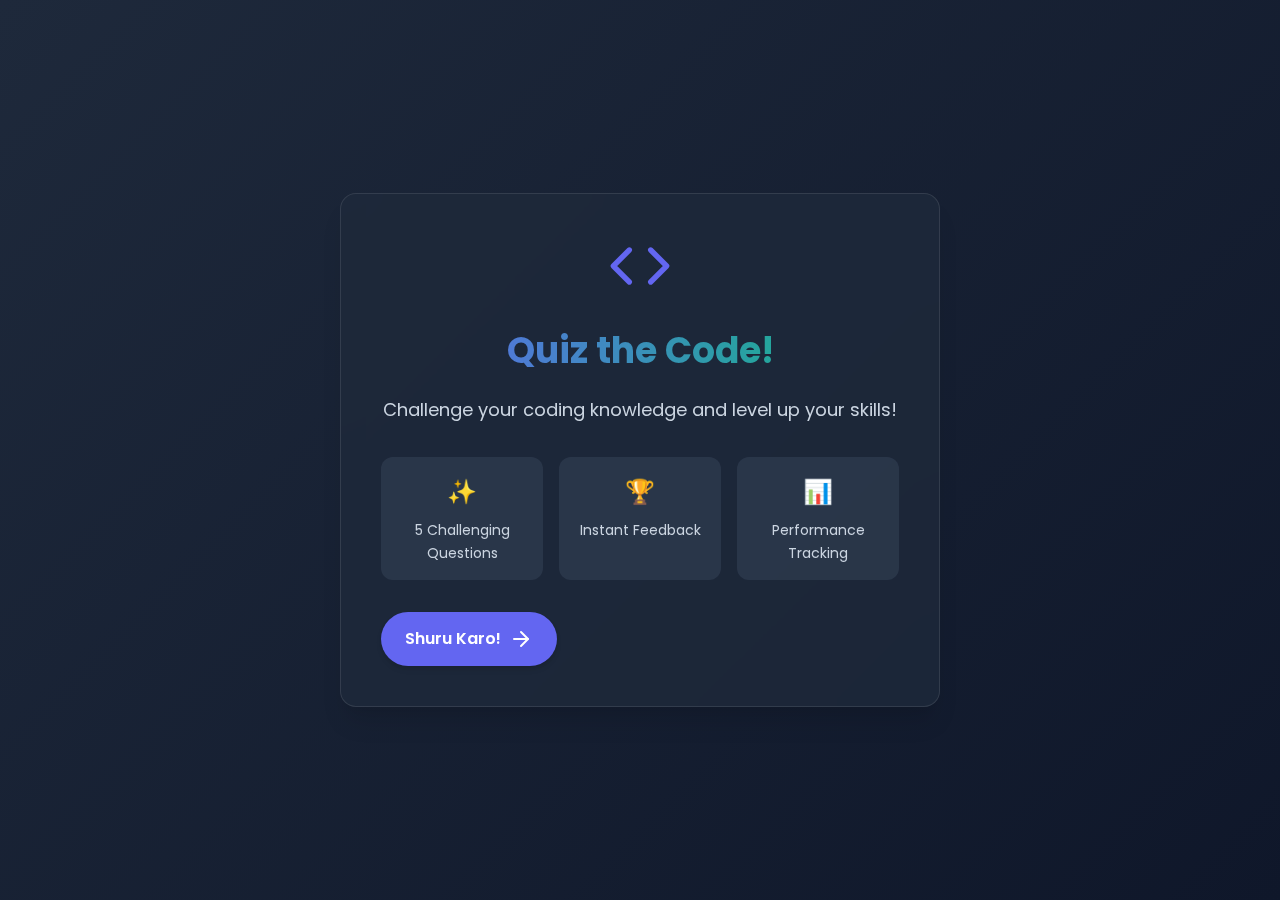
<file: index.html>
<!DOCTYPE html>
<html lang="en">
<head>
    <meta charset="UTF-8">
    <meta name="viewport" content="width=device-width, initial-scale=1.0">
    <title>Quiz the Code!</title>
    <link rel="stylesheet" href="styles.css">
    <link href="https://fonts.googleapis.com/css2?family=Poppins:wght@400;500;600;700&display=swap" rel="stylesheet">
    <link rel="icon" type="image/svg+xml" href="data:image/svg+xml,<svg xmlns='http://www.w3.org/2000/svg' viewBox='0 0 100 100'><text y='.9em' font-size='90'>💻</text></svg>">
</head>
<body>
    <div class="home-container">
        <div class="card animate-fade-in">
            <div class="logo">
                <svg xmlns="http://www.w3.org/2000/svg" width="64" height="64" viewBox="0 0 24 24" fill="none" stroke="currentColor" stroke-width="2" stroke-linecap="round" stroke-linejoin="round" class="logo-icon">
                    <polyline points="16 18 22 12 16 6"></polyline>
                    <polyline points="8 6 2 12 8 18"></polyline>
                </svg>
            </div>
            <h1>Quiz the Code!</h1>
            <p>Challenge your coding knowledge and level up your skills!</p>
            <div class="feature-list">
                <div class="feature">
                    <span class="feature-icon">✨</span>
                    <span class="feature-text">5 Challenging Questions</span>
                </div>
                <div class="feature">
                    <span class="feature-icon">🏆</span>
                    <span class="feature-text">Instant Feedback</span>
                </div>
                <div class="feature">
                    <span class="feature-icon">📊</span>
                    <span class="feature-text">Performance Tracking</span>
                </div>
            </div>
            <a href="quiz.html" class="start-btn">
                <span>Shuru Karo!</span>
                <svg xmlns="http://www.w3.org/2000/svg" width="24" height="24" viewBox="0 0 24 24" fill="none" stroke="currentColor" stroke-width="2" stroke-linecap="round" stroke-linejoin="round" class="btn-icon">
                    <line x1="5" y1="12" x2="19" y2="12"></line>
                    <polyline points="12 5 19 12 12 19"></polyline>
                </svg>
            </a>
        </div>
    </div>
</body>
</html>
</file>
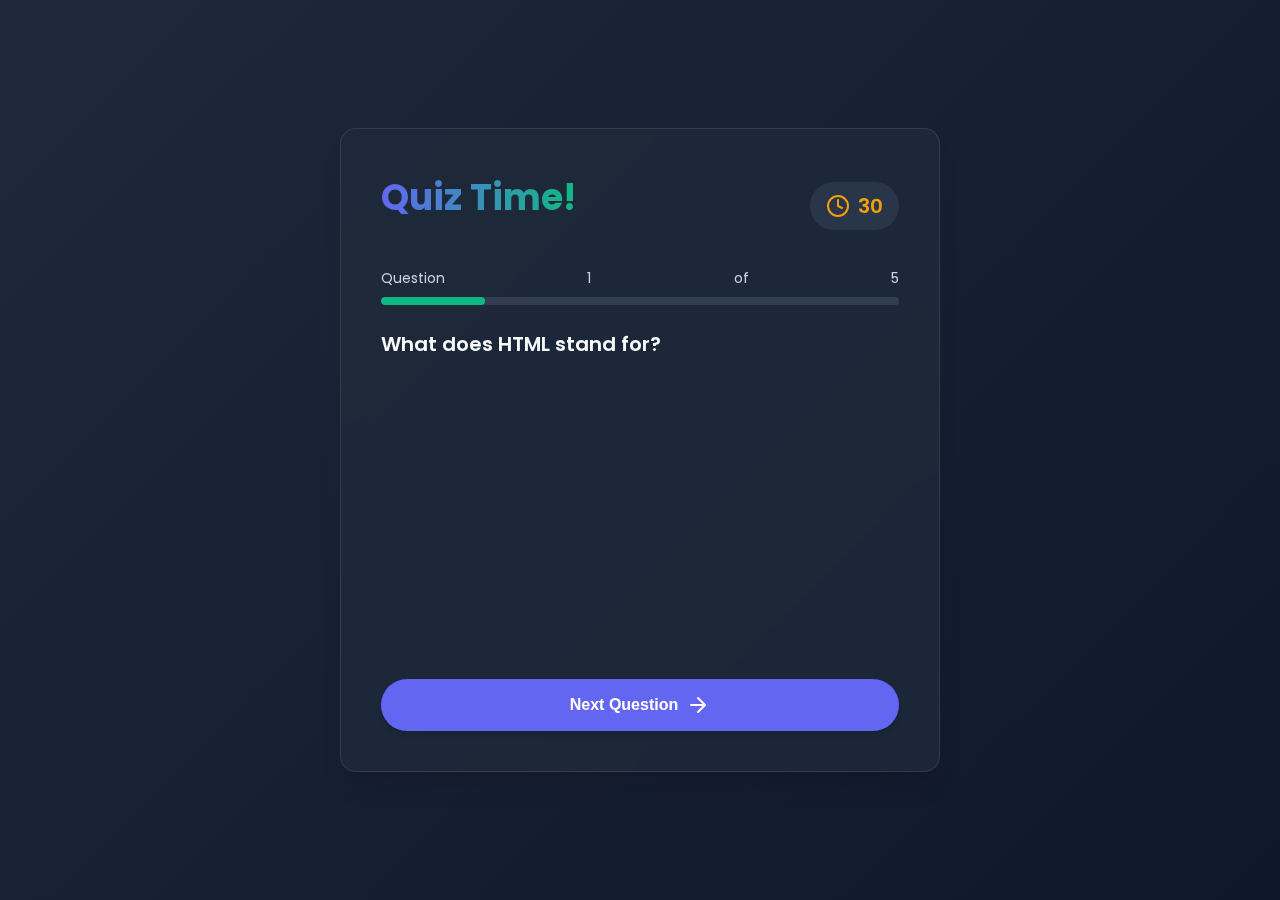
<file: quiz.html>
<!DOCTYPE html>
<html lang="en">
<head>
  <meta charset="UTF-8">
  <meta name="viewport" content="width=device-width, initial-scale=1.0">
  <title>Quiz the Code!</title>
  <link rel="stylesheet" href="styles.css">
  <link href="https://fonts.googleapis.com/css2?family=Poppins:wght@400;500;600;700&display=swap" rel="stylesheet">
  <link rel="icon" type="image/svg+xml" href="data:image/svg+xml,<svg xmlns='http://www.w3.org/2000/svg' viewBox='0 0 100 100'><text y='.9em' font-size='90'>💻</text></svg>">
</head>
<body>
  <div class="quiz-container">
    <div class="card animate-slide-up">
      <div class="quiz-header">
        <h1>Quiz Time!</h1>
        <div class="timer-container">
          <svg xmlns="http://www.w3.org/2000/svg" width="24" height="24" viewBox="0 0 24 24" fill="none" stroke="currentColor" stroke-width="2" stroke-linecap="round" stroke-linejoin="round" class="timer-icon">
            <circle cx="12" cy="12" r="10"></circle>
            <polyline points="12 6 12 12 16 14"></polyline>
          </svg>
          <span id="timer">30</span>
        </div>
      </div>
      <div class="progress-container">
        <div class="progress-text">Question <span id="current-question">1</span> of <span id="total-questions">5</span></div>
        <div class="progress-bar">
          <div id="progress"></div>
        </div>
      </div>
      <div id="quiz" class="quiz-content">
        <div id="question" class="question"></div>
        <div id="options" class="options-grid">
          <button class="option-btn" onclick="checkAnswer(0)"></button>
          <button class="option-btn" onclick="checkAnswer(1)"></button>
          <button class="option-btn" onclick="checkAnswer(2)"></button>
          <button class="option-btn" onclick="checkAnswer(3)"></button>
        </div>
      </div>
      <button id="next-btn" onclick="nextQuestion()" class="next-btn">
        <span>Next Question</span>
        <svg xmlns="http://www.w3.org/2000/svg" width="24" height="24" viewBox="0 0 24 24" fill="none" stroke="currentColor" stroke-width="2" stroke-linecap="round" stroke-linejoin="round" class="btn-icon">
          <line x1="5" y1="12" x2="19" y2="12"></line>
          <polyline points="12 5 19 12 12 19"></polyline>
        </svg>
      </button>
    </div>
  </div>
  <script src="scripts.js"></script>
</body>
</html>
</file>
<file: styles.css>
:root {
  --primary-color: #6366f1;
  --primary-hover: #4f46e5;
  --secondary-color: #10b981;
  --secondary-hover: #059669;
  --accent-color: #f59e0b;
  --text-color: #f8fafc;
  --text-muted: #cbd5e1;
  --background-color: #0f172a;
  --card-background: rgba(30, 41, 59, 0.8);
  --card-border: 1px solid rgba(255, 255, 255, 0.1);
  --option-background: rgba(51, 65, 85, 0.6);
  --option-hover: rgba(71, 85, 105, 0.8);
  --option-correct: rgba(16, 185, 129, 0.8);
  --option-incorrect: rgba(239, 68, 68, 0.8);
  --progress-background: rgba(100, 116, 139, 0.3);
  --progress-fill: #10b981;
  --shadow-sm: 0 4px 6px -1px rgba(0, 0, 0, 0.1), 0 2px 4px -1px rgba(0, 0, 0, 0.06);
  --shadow-md: 0 10px 15px -3px rgba(0, 0, 0, 0.1), 0 4px 6px -2px rgba(0, 0, 0, 0.05);
  --shadow-lg: 0 20px 25px -5px rgba(0, 0, 0, 0.1), 0 10px 10px -5px rgba(0, 0, 0, 0.04);
  --border-radius: 1rem;
  --transition-normal: all 0.3s ease;
  --font-family: 'Poppins', sans-serif;
}

* {
  box-sizing: border-box;
  margin: 0;
  padding: 0;
}

body {
  font-family: var(--font-family);
  background-color: var(--background-color);
  color: var(--text-color);
  line-height: 1.6;
  min-height: 100vh;
  display: flex;
  justify-content: center;
  align-items: center;
  overflow-x: hidden;
}

/* Common Container Styles */
.home-container,
.quiz-container,
.results-container {
  width: 100%;
  min-height: 100vh;
  display: flex;
  justify-content: center;
  align-items: center;
  padding: 1.5rem;
  position: relative;
  overflow: hidden;
}

.home-container {
  background: linear-gradient(135deg, #1e293b, #0f172a), url(https://images.unsplash.com/photo-1542831371-29b0f74f9713);
  background-blend-mode: overlay;
  background-size: cover;
  background-position: center;
}

.quiz-container {
  background: linear-gradient(135deg, #1e293b, #0f172a), url(https://images.unsplash.com/photo-1517694712202-14dd9538aa97);
  background-blend-mode: overlay;
  background-size: cover;
  background-position: center;
}

.results-container {
  background: linear-gradient(135deg, #1e293b, #0f172a), url(https://images.unsplash.com/photo-1515879218367-8466d910aaa4);
  background-blend-mode: overlay;
  background-size: cover;
  background-position: center;
}

/* Card Styles */
.card {
  background: var(--card-background);
  border-radius: var(--border-radius);
  box-shadow: var(--shadow-lg);
  backdrop-filter: blur(10px);
  border: var(--card-border);
  max-width: 600px;
  width: 100%;
  padding: 2.5rem;
  transition: var(--transition-normal);
  position: relative;
  z-index: 10;
}

.card:hover {
  transform: translateY(-5px);
  box-shadow: var(--shadow-lg);
}

/* Logo and Header Styles */
.logo {
  display: flex;
  justify-content: center;
  margin-bottom: 1.5rem;
}

.logo-icon {
  stroke: var(--primary-color);
  animation: pulse 2s infinite;
}

.trophy-icon {
  stroke: var(--accent-color);
  margin-bottom: 1rem;
}

h1 {
  font-size: 2.25rem;
  font-weight: 700;
  margin-bottom: 1rem;
  text-align: center;
  background: linear-gradient(to right, var(--primary-color), var(--secondary-color));
  -webkit-background-clip: text;
  -webkit-text-fill-color: transparent;
  background-clip: text;
}

p {
  font-size: 1.125rem;
  color: var(--text-muted);
  margin-bottom: 2rem;
  text-align: center;
}

/* Feature List Styles */
.feature-list {
  display: grid;
  grid-template-columns: repeat(3, 1fr);
  gap: 1rem;
  margin-bottom: 2rem;
}

.feature {
  background: var(--option-background);
  padding: 1rem;
  border-radius: 0.75rem;
  display: flex;
  flex-direction: column;
  align-items: center;
  transition: var(--transition-normal);
}

.feature:hover {
  transform: translateY(-5px);
  background: var(--option-hover);
}

.feature-icon {
  font-size: 1.5rem;
  margin-bottom: 0.5rem;
}

.feature-text {
  font-size: 0.875rem;
  text-align: center;
  color: var(--text-muted);
}

/* Button Styles */
.start-btn,
.next-btn,
.restart-btn,
.share-btn {
  display: inline-flex;
  align-items: center;
  justify-content: center;
  gap: 0.5rem;
  background: var(--primary-color);
  color: white;
  border: none;
  padding: 0.875rem 1.5rem;
  border-radius: 50px;
  font-size: 1rem;
  font-weight: 600;
  cursor: pointer;
  transition: var(--transition-normal);
  text-decoration: none;
  box-shadow: var(--shadow-sm);
}

.start-btn:hover,
.next-btn:hover,
.restart-btn:hover,
.share-btn:hover {
  background: var(--primary-hover);
  transform: translateY(-2px);
  box-shadow: var(--shadow-md);
}

.next-btn {
  margin-top: 1.5rem;
  width: 100%;
}

.restart-btn {
  background: var(--secondary-color);
}

.restart-btn:hover {
  background: var(--secondary-hover);
}

.share-btn {
  background: var(--accent-color);
  color: #1e293b;
}

.share-btn:hover {
  background: #f97316;
}

.btn-icon {
  transition: transform 0.3s ease;
}

.start-btn:hover .btn-icon,
.next-btn:hover .btn-icon,
.restart-btn:hover .btn-icon,
.share-btn:hover .btn-icon {
  transform: translateX(3px);
}

/* Quiz Styles */
.quiz-header {
  display: flex;
  justify-content: space-between;
  align-items: center;
  margin-bottom: 1.5rem;
}

.timer-container {
  display: flex;
  align-items: center;
  gap: 0.5rem;
  background: var(--option-background);
  padding: 0.5rem 1rem;
  border-radius: 50px;
}

.timer-icon {
  stroke: var(--accent-color);
}

#timer {
  font-size: 1.25rem;
  font-weight: 600;
  color: var(--accent-color);
}

.progress-container {
  margin-bottom: 1.5rem;
}

.progress-text {
  display: flex;
  justify-content: space-between;
  margin-bottom: 0.5rem;
  font-size: 0.875rem;
  color: var(--text-muted);
}

.progress-bar {
  width: 100%;
  height: 0.5rem;
  background: var(--progress-background);
  border-radius: 50px;
  overflow: hidden;
}

#progress {
  height: 100%;
  width: 0%;
  background: var(--progress-fill);
  border-radius: 50px;
  transition: width 0.5s ease;
}

.quiz-content {
  margin-bottom: 1.5rem;
}

.question {
  font-size: 1.25rem;
  font-weight: 600;
  margin-bottom: 1.5rem;
  line-height: 1.5;
}

.options-grid {
  display: grid;
  grid-template-columns: 1fr;
  gap: 1rem;
}

.option-btn {
  background: var(--option-background);
  color: var(--text-color);
  padding: 1rem 1.25rem;
  border: none;
  border-radius: 0.75rem;
  cursor: pointer;
  font-size: 1rem;
  text-align: left;
  transition: var(--transition-normal);
  position: relative;
  overflow: hidden;
}

.option-btn:hover {
  background: var(--option-hover);
  transform: translateY(-2px);
}

.option-btn.selected {
  border: 2px solid var(--primary-color);
}

.option-btn.correct {
  background: var(--option-correct) !important;
  color: white;
}

.option-btn.incorrect {
  background: var(--option-incorrect) !important;
  color: white;
}

/* Results Styles */
.results-header {
  display: flex;
  flex-direction: column;
  align-items: center;
  margin-bottom: 2rem;
}

.score-container {
  display: flex;
  flex-direction: column;
  align-items: center;
  margin-bottom: 2rem;
}

.score-circle {
  width: 150px;
  height: 150px;
  border-radius: 50%;
  background: var(--option-background);
  display: flex;
  flex-direction: column;
  justify-content: center;
  align-items: center;
  margin-bottom: 1.5rem;
  position: relative;
  box-shadow: var(--shadow-md);
}

.score-circle::before {
  content: '';
  position: absolute;
  top: -5px;
  left: -5px;
  right: -5px;
  bottom: -5px;
  border-radius: 50%;
  background: linear-gradient(45deg, var(--primary-color), var(--secondary-color));
  z-index: -1;
  opacity: 0.7;
}

#score-value {
  font-size: 3.5rem;
  font-weight: 700;
  color: white;
  line-height: 1;
}

#score-total {
  font-size: 1.5rem;
  color: var(--text-muted);
}

#score-message {
  font-size: 1.25rem;
  font-weight: 600;
  color: var(--text-color);
}

.results-actions {
  display: grid;
  grid-template-columns: 1fr 1fr;
  gap: 1rem;
}

/* Animations */
@keyframes pulse {
  0% {
    transform: scale(1);
    opacity: 1;
  }
  50% {
    transform: scale(1.05);
    opacity: 0.8;
  }
  100% {
    transform: scale(1);
    opacity: 1;
  }
}

.animate-fade-in {
  animation: fadeIn 0.8s ease-out;
}

.animate-slide-up {
  animation: slideUp 0.6s ease-out;
}

.animate-scale-in {
  animation: scaleIn 0.6s ease-out;
}

@keyframes fadeIn {
  from {
    opacity: 0;
  }
  to {
    opacity: 1;
  }
}

@keyframes slideUp {
  from {
    opacity: 0;
    transform: translateY(30px);
  }
  to {
    opacity: 1;
    transform: translateY(0);
  }
}

@keyframes scaleIn {
  from {
    opacity: 0;
    transform: scale(0.9);
  }
  to {
    opacity: 1;
    transform: scale(1);
  }
}

/* Responsive Design */
@media screen and (max-width: 768px) {
  .card {
    padding: 1.5rem;
  }

  h1 {
    font-size: 1.75rem;
  }

  p {
    font-size: 1rem;
  }

  .feature-list {
    grid-template-columns: 1fr;
  }

  .question {
    font-size: 1.125rem;
  }

  .option-btn {
    padding: 0.875rem 1rem;
    font-size: 0.9375rem;
  }

  .results-actions {
    grid-template-columns: 1fr;
  }

  .score-circle {
    width: 120px;
    height: 120px;
  }

  #score-value {
    font-size: 2.5rem;
  }
}

@media screen and (min-width: 769px) and (max-width: 1024px) {
  .feature-list {
    grid-template-columns: repeat(3, 1fr);
  }
}
</file>
